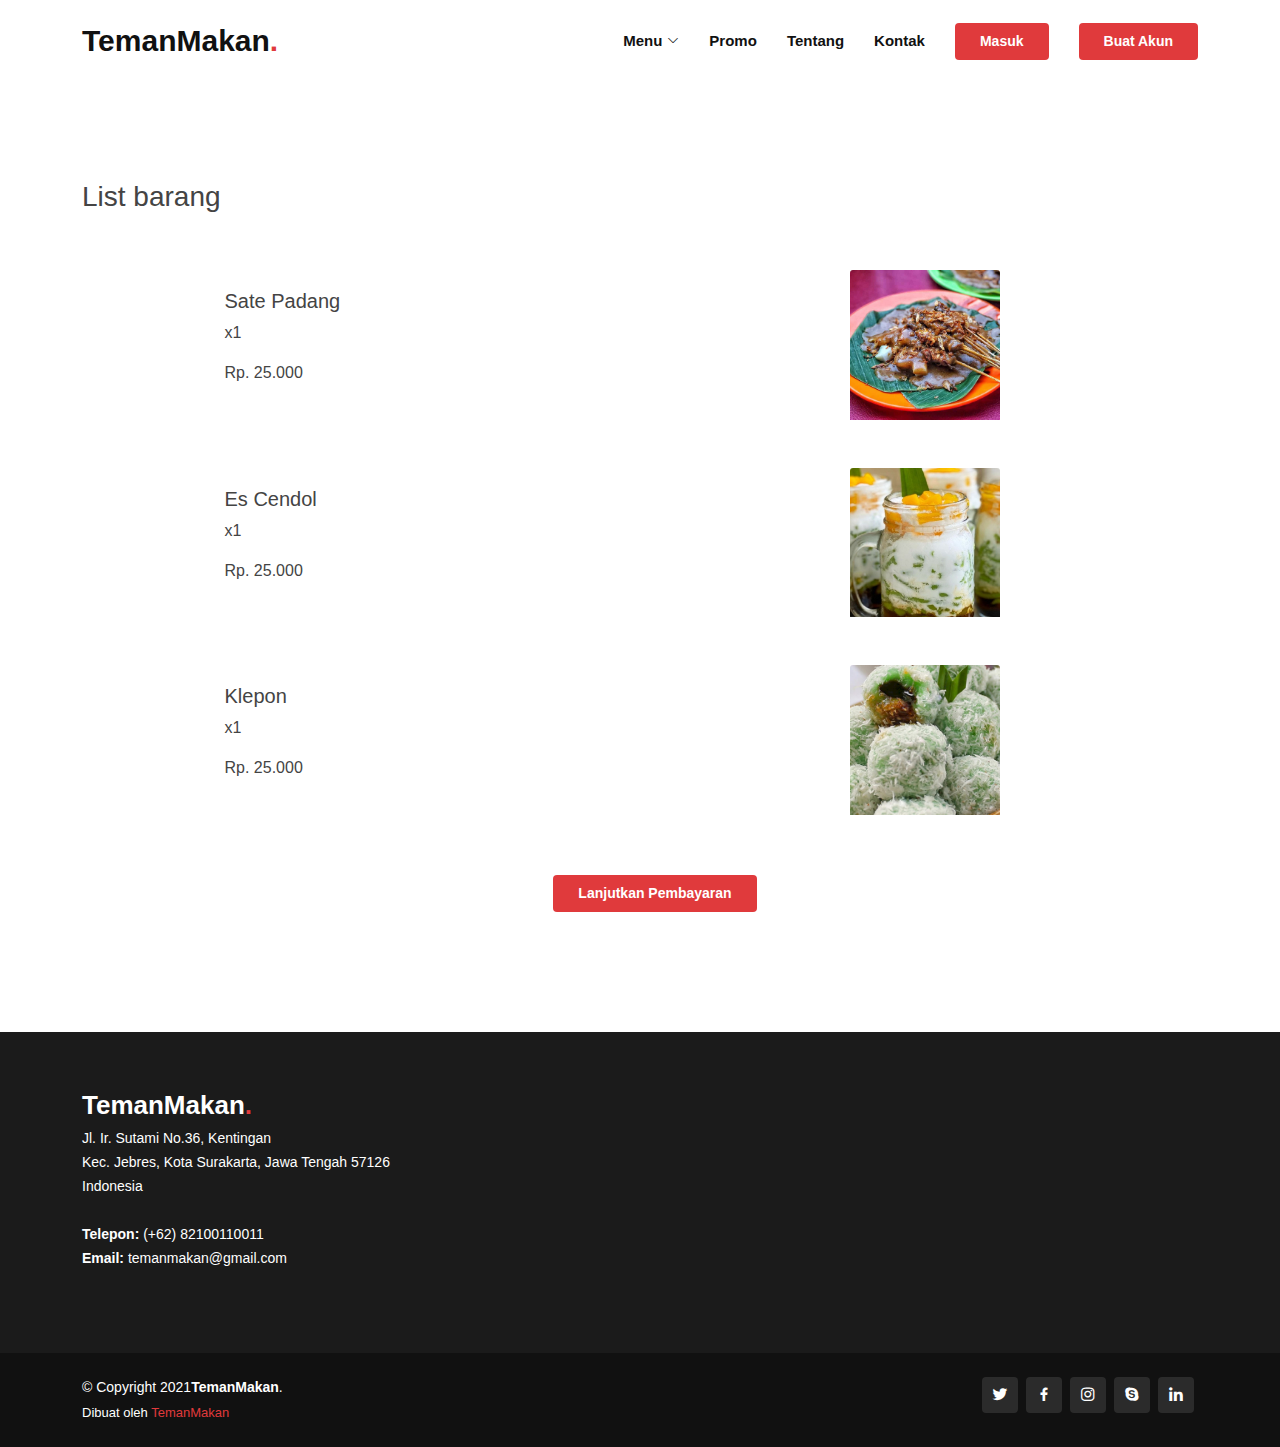
<file: checkout.html>
<!DOCTYPE html>
<html lang="en">

<head>
  <meta charset="utf-8" />
  <meta content="width=device-width, initial-scale=1.0" name="viewport" />

  <title>Teman Makan | Checkout</title>
  <meta content="" name="description" />
  <meta content="" name="keywords" />

  <!-- Favicons -->
  <link rel="icon" href="img/logo2putih.png">
  href="https://fonts.googleapis.com/css?family=Open+Sans:300,300i,400,400i,600,600i,700,700i|Raleway:300,300i,400,400i,500,500i,600,600i,700,700i|Poppins:300,300i,400,400i,500,500i,600,600i,700,700i"
  rel="stylesheet" />

  <!-- Vendor CSS Files -->
  <link href="assets/vendor/aos/aos.css" rel="stylesheet" />
  <link href="assets/vendor/bootstrap/css/bootstrap.min.css" rel="stylesheet" />
  <link href="assets/vendor/bootstrap-icons/bootstrap-icons.css" rel="stylesheet" />
  <link href="assets/vendor/boxicons/css/boxicons.min.css" rel="stylesheet" />
  <link href="assets/vendor/glightbox/css/glightbox.min.css" rel="stylesheet" />
  <link href="assets/vendor/remixicon/remixicon.css" rel="stylesheet" />
  <link href="assets/vendor/swiper/swiper-bundle.min.css" rel="stylesheet" />

  <!-- Template Main CSS File -->
  <link href="assets/css/style.css" rel="stylesheet" />

  <!-- =======================================================
  * Template Name: Presento - v3.6.0
  * Template URL: https://bootstrapmade.com/presento-bootstrap-corporate-template/
  * Author: BootstrapMade.com
  * License: https://bootstrapmade.com/license/
  ======================================================== -->
</head>

<body>
  <!-- ======= Header ======= -->
  <header id="header" class="fixed-top d-flex align-items-center">
    <div class="container d-flex align-items-center">
      <h1 class="logo me-auto">
        <a href="index.html">TemanMakan<span>.</span></a>
      </h1>
      <!-- Uncomment below if you prefer to use an image logo -->
      <!-- <a href="index.html" class="logo me-auto"><img src="assets/img/logo.png" alt=""></a>-->

      <nav id="navbar" class="navbar order-last order-lg-0">
        <ul>
          <li class="dropdown">
            <a href="menu.html"><span>Menu</span> <i class="bi bi-chevron-down"></i></a>
            <ul>
              <li><a href="menu.html#section-makanan">Makanan</a></li>
              <li><a href="menu.html#section-minuman">Minuman</a></li>
              <li><a href="menu.html#section-kudapan">Kudapan</a></li>
            </ul>
          </li>
          <li><a class="nav-link scrollto" href="#promo">Promo</a></li>
          <li><a class="nav-link scrollto" href="#tentang">Tentang</a></li>
          <li><a class="nav-link scrollto" href="index.html#contact">Kontak</a></li>
        </ul>
        <i class="bi bi-list mobile-nav-toggle"></i>
      </nav>
      <!-- .navbar -->

      <a href="#" class="get-started-btn scrollto">Masuk</a>
      <a href="#" class="get-started-btn scrollto buat-akun">Buat Akun</a>
    </div>
  </header>
  <!-- End Header -->

  <!-- ======= Hero Section ======= -->

  <section id="section-checkout">
    <div class="container">
      <div class="row mt-5">
        <h3>List barang</h3>
      </div>

      <div class="row mt-5 justify-content-center">
        <div class="col-sm-6 my-auto">
          <h5>Sate Padang</h5>
          <p>x1</p>
          <p>Rp. 25.000</p>
        </div>
        <div class="col-sm-3 text-center">
          <img src="img/sate-padang.jfif" class="card-img-top" alt="..." />
        </div>
      </div>

      <div class="row mt-5 justify-content-center">
        <div class="col-sm-6 my-auto">
          <h5>Es Cendol</h5>
          <p>x1</p>
          <p>Rp. 25.000</p>
        </div>
        <div class="col-sm-3 text-center">
          <img src="img/cendol.jpg" class="card-img-top" alt="..." />
        </div>
      </div>

      <div class="row mt-5 justify-content-center">
        <div class="col-sm-6 my-auto">
          <h5>Klepon</h5>
          <p>x1</p>
          <p>Rp. 25.000</p>
        </div>
        <div class="col-sm-3 text-center">
          <img src="img/klepon.jpg" class="card-img-top" alt="..." />
        </div>
      </div>

      <section class="cartButton text-center">
        <a href="checkout.html" class="get-started-btn scrollto" id="checkout">Lanjutkan Pembayaran</a>
      </section>
    </div>
  </section>

  <!-- ======= Footer ======= -->
  <footer id="footer">
    <div class="footer-top">
      <div class="container">
        <div class="row  d-flex justify-content-between">
          <div class="col-lg-6 col-md-6 footer-contact">
            <h3>TemanMakan<span>.</span></h3>
            <p>
              Jl. Ir. Sutami No.36, Kentingan <br />
              Kec. Jebres, Kota Surakarta, Jawa Tengah 57126<br />
              Indonesia <br /><br />
              <strong>Telepon:</strong> (+62) 82100110011<br />
              <strong>Email:</strong> temanmakan@gmail.com<br />
            </p>
          </div>
          <div class="col-lg-6 col-md-6">
            <iframe
              src="https://www.google.com/maps/embed?pb=!1m14!1m8!1m3!1d1977.5706164200885!2d110.8552928!3d-7.5595759!3m2!1i1024!2i768!4f13.1!3m3!1m2!1s0x2e7a14234667a3fd%3A0xbda63b32997616ad!2sSebelas%20Maret%20University!5e0!3m2!1sen!2sid!4v1636341887377!5m2!1sen!2sid"
              width="600" height="225" style="border:0;" allowfullscreen="" loading="lazy"></iframe>
          </div>
        </div>
      </div>
    </div>

    <div class="container d-md-flex py-4">
      <div class="me-md-auto text-center text-md-start">
        <div class="copyright">
          &copy; Copyright 2021<strong><span>TemanMakan</span></strong>.
        </div>
        <div class="credits">
          Dibuat oleh <a href="#">TemanMakan</a>
        </div>
      </div>
      <div class="social-links text-center text-md-end pt-3 pt-md-0">
        <a href="#" class="twitter"><i class="bx bxl-twitter"></i></a>
        <a href="#" class="facebook"><i class="bx bxl-facebook"></i></a>
        <a href="#" class="instagram"><i class="bx bxl-instagram"></i></a>
        <a href="#" class="google-plus"><i class="bx bxl-skype"></i></a>
        <a href="#" class="linkedin"><i class="bx bxl-linkedin"></i></a>
      </div>
    </div>
  </footer>
  <!-- End Footer -->

  <a href="#" class="back-to-top d-flex align-items-center justify-content-center"><i
      class="bi bi-arrow-up-short"></i></a>

  <!-- Vendor JS Files -->
  <script src="assets/vendor/aos/aos.js"></script>
  <script src="assets/vendor/bootstrap/js/bootstrap.bundle.min.js"></script>
  <script src="assets/vendor/glightbox/js/glightbox.min.js"></script>
  <script src="assets/vendor/isotope-layout/isotope.pkgd.min.js"></script>
  <script src="assets/vendor/php-email-form/validate.js"></script>
  <script src="assets/vendor/purecounter/purecounter.js"></script>
  <script src="assets/vendor/swiper/swiper-bundle.min.js"></script>

  <!-- Template Main JS File -->
  <script src="assets/js/main.js"></script>
</body>

</html>
</file>
<file: assets/css/style.css>
/**
* Template Name: Presento - v3.6.0
* Template URL: https://bootstrapmade.com/presento-bootstrap-corporate-template/
* Author: BootstrapMade.com
* License: https://bootstrapmade.com/license/
*/

/*--------------------------------------------------------------
# General
--------------------------------------------------------------*/
body {
  font-family: "Open Sans", sans-serif;
  color: #444444;
}
/* Buat akun */

a {
  color: #e03a3c;
  text-decoration: none;
}

a:hover {
  color: #e76668;
  text-decoration: none;
}

h1,
h2,
h3,
h4,
h5,
h6 {
  font-family: "Raleway", sans-serif;
}

/*--------------------------------------------------------------
# Back to top button
--------------------------------------------------------------*/
.back-to-top {
  position: fixed;
  visibility: hidden;
  opacity: 0;
  right: 15px;
  bottom: 15px;
  z-index: 996;
  background: #e03a3c;
  width: 40px;
  height: 40px;
  border-radius: 4px;
  transition: all 0.4s;
}
.back-to-top i {
  font-size: 28px;
  color: #fff;
  line-height: 0;
}
.back-to-top:hover {
  background: #e65d5f;
  color: #fff;
}
.back-to-top.active {
  visibility: visible;
  opacity: 1;
}

/*--------------------------------------------------------------
# Disable aos animation delay on mobile devices
--------------------------------------------------------------*/
@media screen and (max-width: 768px) {
  [data-aos-delay] {
    transition-delay: 0 !important;
  }
}
/*--------------------------------------------------------------
# Header
--------------------------------------------------------------*/
#header {
  background: #fff;
  transition: all 0.5s;
  z-index: 997;
  padding: 20px 0;
}
#header.header-scrolled {
  padding: 12px 0;
  box-shadow: 0px 2px 15px rgba(0, 0, 0, 0.1);
}
#header .logo {
  font-size: 30px;
  margin: 0;
  padding: 0;
  font-weight: 600;
  font-family: "Poppins", sans-serif;
}
#header .logo a {
  color: #111111;
}
#header .logo a span {
  color: #e03a3c;
}
#header .logo img {
  max-height: 40px;
}

/*--------------------------------------------------------------
# Get Startet Button
--------------------------------------------------------------*/
.get-started-btn {
  margin-left: 30px;
  background: #e03a3c;
  color: #fff;
  border-radius: 4px;
  padding: 8px 25px;
  white-space: nowrap;
  transition: 0.3s;
  font-size: 14px;
  font-weight: 600;
  display: inline-block;
}
.get-started-btn:hover {
  background: #111111;
  color: #fff;
}
@media (max-width: 992px) {
  .get-started-btn {
    margin: 0 15px 0 0;
    padding: 6px 18px;
  }
}

/*--------------------------------------------------------------
# Navigation Menu
--------------------------------------------------------------*/
/**
* Desktop Navigation 
*/
.navbar {
  padding: 0;
}
.navbar ul {
  margin: 0;
  padding: 0;
  display: flex;
  list-style: none;
  align-items: center;
}
.navbar li {
  position: relative;
}
.navbar a,
.navbar a:focus {
  display: flex;
  align-items: center;
  justify-content: space-between;
  padding: 10px 0 10px 30px;
  font-family: "Raleway", sans-serif;
  font-size: 15px;
  font-weight: 600;
  color: #111111;
  white-space: nowrap;
  transition: 0.3s;
}
.navbar a i,
.navbar a:focus i {
  font-size: 12px;
  line-height: 0;
  margin-left: 5px;
}
.navbar a:hover,
.navbar .active,
.navbar .active:focus,
.navbar li:hover > a {
  color: #e03a3c;
}
.navbar .dropdown ul {
  display: block;
  position: absolute;
  left: 30px;
  top: calc(100% + 30px);
  margin: 0;
  padding: 10px 0;
  z-index: 99;
  opacity: 0;
  visibility: hidden;
  background: #fff;
  box-shadow: 0px 0px 30px rgba(127, 137, 161, 0.25);
  transition: 0.3s;
}
.navbar .dropdown ul li {
  min-width: 200px;
}
.navbar .dropdown ul a {
  padding: 10px 20px;
  font-size: 14px;
}
.navbar .dropdown ul a i {
  font-size: 12px;
}
.navbar .dropdown ul a:hover,
.navbar .dropdown ul .active:hover,
.navbar .dropdown ul li:hover > a {
  color: #e03a3c;
}
.navbar .dropdown:hover > ul {
  opacity: 1;
  top: 100%;
  visibility: visible;
}
.navbar .dropdown .dropdown ul {
  top: 0;
  left: calc(100% - 30px);
  visibility: hidden;
}
.navbar .dropdown .dropdown:hover > ul {
  opacity: 1;
  top: 0;
  left: 100%;
  visibility: visible;
}
@media (max-width: 1366px) {
  .navbar .dropdown .dropdown ul {
    left: -90%;
  }
  .navbar .dropdown .dropdown:hover > ul {
    left: -100%;
  }
}

/**
* Mobile Navigation 
*/
.mobile-nav-toggle {
  color: #111111;
  font-size: 28px;
  cursor: pointer;
  display: none;
  line-height: 0;
  transition: 0.5s;
}
.mobile-nav-toggle.bi-x {
  color: #fff;
}

@media (max-width: 991px) {
  .mobile-nav-toggle {
    display: block;
  }

  .navbar ul {
    display: none;
  }
}
.navbar-mobile {
  position: fixed;
  overflow: hidden;
  top: 0;
  right: 0;
  left: 0;
  bottom: 0;
  background: rgba(0, 0, 0, 0.9);
  transition: 0.3s;
  z-index: 999;
}
.navbar-mobile .mobile-nav-toggle {
  position: absolute;
  top: 15px;
  right: 15px;
}
.navbar-mobile ul {
  display: block;
  position: absolute;
  top: 55px;
  right: 15px;
  bottom: 15px;
  left: 15px;
  padding: 10px 0;
  background-color: #fff;
  overflow-y: auto;
  transition: 0.3s;
}
.navbar-mobile a,
.navbar-mobile a:focus {
  padding: 10px 20px;
  font-size: 15px;
  color: #111111;
}
.navbar-mobile a:hover,
.navbar-mobile .active,
.navbar-mobile li:hover > a {
  color: #e03a3c;
}
.navbar-mobile .getstarted,
.navbar-mobile .getstarted:focus {
  margin: 15px;
}
.navbar-mobile .dropdown ul {
  position: static;
  display: none;
  margin: 10px 20px;
  padding: 10px 0;
  z-index: 99;
  opacity: 1;
  visibility: visible;
  background: #fff;
  box-shadow: 0px 0px 30px rgba(127, 137, 161, 0.25);
}
.navbar-mobile .dropdown ul li {
  min-width: 200px;
}
.navbar-mobile .dropdown ul a {
  padding: 10px 20px;
}
.navbar-mobile .dropdown ul a i {
  font-size: 12px;
}
.navbar-mobile .dropdown ul a:hover,
.navbar-mobile .dropdown ul .active:hover,
.navbar-mobile .dropdown ul li:hover > a {
  color: #e03a3c;
}
.navbar-mobile .dropdown > .dropdown-active {
  display: block;
}

/*--------------------------------------------------------------
# Hero Section
--------------------------------------------------------------*/
#hero {
  width: 100%;
  height: 100vh;
  background: url("../../img/getukhome.jpg") top center no-repeat;
  background-size: cover;
  position: relative;
  padding-top: 82px;
}
#hero:before {
  content: "";
  background: rgba(0, 0, 0, 0.6);
  position: absolute;
  bottom: 0;
  top: 0;
  left: 0;
  right: 0;
}
#hero h1 {
  margin: 0;
  font-size: 48px;
  font-weight: 700;
  color: #fff;
}
#hero h2 {
  color: #fff;
  margin: 10px 0 0 0;
  font-size: 24px;
}
#hero .btn-get-started {
  font-family: "Raleway", sans-serif;
  font-weight: 500;
  font-size: 16px;
  letter-spacing: 1px;
  display: inline-block;
  padding: 10px 30px;
  border-radius: 4px;
  transition: 0.5s;
  margin-top: 30px;
  color: #fff;
  background: #e03a3c;
  border: 2px solid #e03a3c;
}
#hero .btn-get-started:hover {
  background: transparent;
  border-color: #fff;
}

/* Hero Text */
#hero h3 {
  color: white;
}

/* card price */
.card {
  border-radius: 4px;
  background: #fff;
  box-shadow: 0 6px 10px rgba(0, 0, 0, 0.08), 0 0 6px rgba(0, 0, 0, 0.05);
  transition: 0.3s transform cubic-bezier(0.155, 1.105, 0.295, 1.12),
    0.3s box-shadow,
    0.3s -webkit-transform cubic-bezier(0.155, 1.105, 0.295, 1.12);
  cursor: pointer;
}

.card:hover {
  transform: scale(1.05);
  box-shadow: 0 10px 20px rgba(0, 0, 0, 0.12), 0 4px 8px rgba(0, 0, 0, 0.06);
}

.noHover:hover {
  transform: scale(1);
  box-shadow: 0 10px 20px rgba(0, 0, 0, 0), 0 0px 0px rgba(0, 0, 0, 0);
}

.card .price {
  color: #18d26e;
  text-align: right;
}

#promo .card .card-title {
  text-align: left;
}

/* checktout  */
#section-checkout img {
  width: 150px;
}

@media (max-width: 768px) {
  #hero {
    text-align: center;
    padding-top: 58px;
  }
  #hero h1 {
    font-size: 28px;
  }
  #hero h2 {
    font-size: 18px;
    line-height: 24px;
  }
}
@media (max-height: 500px) {
  #hero {
    height: 120vh;
  }
}

/*--------------------------------------------------------------
# Sections General
--------------------------------------------------------------*/
section {
  padding: 60px 0;
  overflow: hidden;
  position: relative;
}

.section-title {
  text-align: center;
  padding-bottom: 30px;
  position: relative;
}
.section-title h2 {
  font-size: 32px;
  font-weight: bold;
  text-transform: uppercase;
  margin-bottom: 20px;
  padding-bottom: 20px;
  position: relative;
}
.section-title h2::after {
  content: "";
  position: absolute;
  display: block;
  width: 50px;
  height: 3px;
  background: #e03a3c;
  bottom: 0;
  left: calc(50% - 25px);
}
.section-title p {
  margin-bottom: 0;
}

.section-bg {
  padding: 120px 0;
  color: #fff;
}
.section-bg:before {
  content: "";
  background: #1b1b1b;
  position: absolute;
  bottom: 60px;
  top: 60px;
  left: 0;
  right: 0;
  transform: skewY(-3deg);
}

/*--------------------------------------------------------------
# Breadcrumbs
--------------------------------------------------------------*/
.breadcrumbs {
  padding: 15px 0;
  background: #2b2b2b;
  min-height: 40px;
  margin-top: 82px;
  color: #fff;
}
.breadcrumbs h2 {
  font-size: 28px;
  font-weight: 500;
}
.breadcrumbs ol {
  display: flex;
  flex-wrap: wrap;
  list-style: none;
  padding: 0 0 10px 0;
  margin: 0;
  font-size: 14px;
}
.breadcrumbs ol a {
  color: #aaaaaa;
}
.breadcrumbs ol a:hover {
  color: #fff;
  transition: 0.3s;
}
.breadcrumbs ol li + li {
  padding-left: 10px;
}
.breadcrumbs ol li + li::before {
  display: inline-block;
  padding-right: 10px;
  color: #e03a3c;
  content: "/";
}

/*--------------------------------------------------------------
# Clients
--------------------------------------------------------------*/
.clients .swiper-pagination {
  margin-top: 20px;
  position: relative;
}
.clients .swiper-pagination .swiper-pagination-bullet {
  width: 12px;
  height: 12px;
  background-color: #fff;
  opacity: 1;
  border: 1px solid #e03a3c;
}
.clients .swiper-pagination .swiper-pagination-bullet-active {
  background-color: #e03a3c;
}
.clients .swiper-slide img {
  opacity: 0.5;
  transition: 0.3s;
  filter: grayscale(100);
}
.clients .swiper-slide img:hover {
  opacity: 1;
  filter: none;
}

/*--------------------------------------------------------------
# About
--------------------------------------------------------------*/
.about .container {
  position: relative;
  z-index: 10;
}
.about .content {
  padding: 30px 30px 30px 0;
}
.about .content h3 {
  font-weight: 700;
  font-size: 34px;
  margin-bottom: 30px;
}
.about .content p {
  margin-bottom: 30px;
}
.about .content .about-btn {
  padding: 8px 30px 9px 30px;
  color: #fff;
  border-radius: 50px;
  transition: 0.3s;
  text-transform: uppercase;
  font-weight: 600;
  font-size: 13px;
  display: inline-flex;
  align-items: center;
  border: 2px solid #e03a3c;
}
.about .content .about-btn i {
  font-size: 16px;
  padding-left: 5px;
}
.about .content .about-btn:hover {
  background: #e35052;
  background: #e03a3c;
}
.about .icon-boxes .icon-box {
  margin-top: 30px;
}
.about .icon-boxes .icon-box i {
  font-size: 40px;
  color: #e03a3c;
  margin-bottom: 10px;
}
.about .icon-boxes .icon-box h4 {
  font-size: 20px;
  font-weight: 700;
  margin: 0 0 10px 0;
}
.about .icon-boxes .icon-box p {
  font-size: 15px;
  color: #848484;
}
@media (max-width: 1200px) {
  .about .content {
    padding-right: 0;
  }
}
@media (max-width: 768px) {
  .about {
    text-align: center;
  }
}

/*--------------------------------------------------------------
# Counts
--------------------------------------------------------------*/
.counts {
  padding-top: 80px;
}
.counts .count-box {
  padding: 30px 30px 25px 30px;
  width: 100%;
  position: relative;
  text-align: center;
  box-shadow: 0px 2px 35px rgba(0, 0, 0, 0.06);
  border-radius: 4px;
}
.counts .count-box i {
  position: absolute;
  width: 54px;
  height: 54px;
  top: -27px;
  left: 50%;
  transform: translateX(-50%);
  font-size: 24px;
  background: #fff;
  color: #e03a3c;
  border-radius: 50px;
  border: 2px solid #fff;
  box-shadow: 0px 2px 25px rgba(0, 0, 0, 0.1);
  display: inline-flex;
  align-items: center;
  justify-content: center;
}
.counts .count-box span {
  font-size: 36px;
  display: block;
  font-weight: 700;
  color: #111111;
}
.counts .count-box p {
  padding: 0;
  margin: 0;
  font-family: "Raleway", sans-serif;
  font-size: 14px;
}

/*--------------------------------------------------------------
# Tabs
--------------------------------------------------------------*/
.tabs .nav-tabs {
  border: 0;
}
.tabs .nav-link {
  border: 1px solid #b9b9b9;
  padding: 15px;
  transition: 0.3s;
  color: #111111;
  border-radius: 0;
  display: flex;
  align-items: center;
  justify-content: center;
  cursor: pointer;
}
.tabs .nav-link i {
  padding-right: 15px;
  font-size: 48px;
}
.tabs .nav-link h4 {
  font-size: 18px;
  font-weight: 600;
  margin: 0;
}
.tabs .nav-link:hover {
  color: #e03a3c;
}
.tabs .nav-link.active {
  background: #e03a3c;
  color: #fff;
  border-color: #e03a3c;
}
@media (max-width: 768px) {
  .tabs .nav-link i {
    padding: 0;
    line-height: 1;
    font-size: 36px;
  }
}
@media (max-width: 575px) {
  .tabs .nav-link {
    padding: 15px;
  }
  .tabs .nav-link i {
    font-size: 24px;
  }
}
.tabs .tab-content {
  margin-top: 30px;
}
.tabs .tab-pane h3 {
  font-weight: 600;
  font-size: 26px;
}
.tabs .tab-pane ul {
  list-style: none;
  padding: 0;
}
.tabs .tab-pane ul li {
  padding-bottom: 10px;
}
.tabs .tab-pane ul i {
  font-size: 20px;
  padding-right: 4px;
  color: #e03a3c;
}
.tabs .tab-pane p:last-child {
  margin-bottom: 0;
}

/*--------------------------------------------------------------
# Services
--------------------------------------------------------------*/
.services .icon-box {
  margin-bottom: 20px;
  padding: 30px;
  border-radius: 6px;
  background: #252525;
  transition: 0.3s;
}
.services .icon-box:hover {
  background: #2b2b2b;
}
.services .icon-box i {
  float: left;
  color: #e03a3c;
  font-size: 40px;
  line-height: 0;
}
.services .icon-box h4 {
  margin-left: 70px;
  font-weight: 700;
  margin-bottom: 15px;
  font-size: 18px;
}
.services .icon-box h4 a {
  color: #fff;
  transition: 0.3s;
}
.services .icon-box h4 a:hover {
  text-decoration: underline;
}
.services .icon-box .icon-box:hover h4 a {
  color: #e03a3c;
}
.services .icon-box p {
  margin-left: 70px;
  line-height: 24px;
  font-size: 14px;
}

/*--------------------------------------------------------------
# Portfolio
--------------------------------------------------------------*/
.portfolio .portfolio-item {
  margin-bottom: 30px;
}
.portfolio #portfolio-flters {
  padding: 0;
  margin: 0 auto 20px auto;
  list-style: none;
  text-align: center;
}
.portfolio #portfolio-flters li {
  cursor: pointer;
  display: inline-block;
  padding: 8px 15px 10px 15px;
  font-size: 14px;
  font-weight: 600;
  line-height: 1;
  text-transform: uppercase;
  color: #444444;
  margin-bottom: 5px;
  transition: all 0.3s ease-in-out;
  border-radius: 3px;
}
.portfolio #portfolio-flters li:hover,
.portfolio #portfolio-flters li.filter-active {
  color: #fff;
  background: #e03a3c;
}
.portfolio #portfolio-flters li:last-child {
  margin-right: 0;
}
.portfolio .portfolio-wrap {
  transition: 0.3s;
  position: relative;
  overflow: hidden;
  z-index: 1;
  background: rgba(17, 17, 17, 0.6);
}
.portfolio .portfolio-wrap::before {
  content: "";
  background: rgba(17, 17, 17, 0.6);
  position: absolute;
  left: 0;
  right: 0;
  top: 0;
  bottom: 0;
  transition: all ease-in-out 0.3s;
  z-index: 2;
  opacity: 0;
}
.portfolio .portfolio-wrap img {
  transition: all ease-in-out 0.3s;
}
.portfolio .portfolio-wrap .portfolio-info {
  opacity: 0;
  position: absolute;
  top: 0;
  left: 0;
  right: 0;
  bottom: 0;
  z-index: 3;
  transition: all ease-in-out 0.3s;
  display: flex;
  flex-direction: column;
  justify-content: flex-end;
  align-items: flex-start;
  padding: 20px;
}
.portfolio .portfolio-wrap .portfolio-info h4 {
  font-size: 20px;
  color: #fff;
  font-weight: 600;
}
.portfolio .portfolio-wrap .portfolio-info p {
  color: rgba(255, 255, 255, 0.7);
  font-size: 14px;
  text-transform: uppercase;
  padding: 0;
  margin: 0;
  font-style: italic;
}
.portfolio .portfolio-wrap .portfolio-links {
  text-align: center;
  z-index: 4;
}
.portfolio .portfolio-wrap .portfolio-links a {
  color: rgba(255, 255, 255, 0.4);
  margin: 0 5px 0 0;
  font-size: 28px;
  display: inline-block;
  transition: 0.3s;
}
.portfolio .portfolio-wrap .portfolio-links a:hover {
  color: #fff;
}
.portfolio .portfolio-wrap:hover::before {
  opacity: 1;
}
.portfolio .portfolio-wrap:hover img {
  transform: scale(1.2);
}
.portfolio .portfolio-wrap:hover .portfolio-info {
  opacity: 1;
}

/*--------------------------------------------------------------
# Portfolio Details
--------------------------------------------------------------*/
.portfolio-details {
  padding-top: 40px;
}
.portfolio-details .portfolio-details-slider img {
  width: 100%;
}
.portfolio-details .portfolio-details-slider .swiper-pagination {
  margin-top: 20px;
  position: relative;
}
.portfolio-details
  .portfolio-details-slider
  .swiper-pagination
  .swiper-pagination-bullet {
  width: 12px;
  height: 12px;
  background-color: #fff;
  opacity: 1;
  border: 1px solid #e03a3c;
}
.portfolio-details
  .portfolio-details-slider
  .swiper-pagination
  .swiper-pagination-bullet-active {
  background-color: #e03a3c;
}
.portfolio-details .portfolio-info {
  padding: 30px;
  box-shadow: 0px 0 30px rgba(17, 17, 17, 0.08);
}
.portfolio-details .portfolio-info h3 {
  font-size: 22px;
  font-weight: 700;
  margin-bottom: 20px;
  padding-bottom: 20px;
  border-bottom: 1px solid #eee;
}
.portfolio-details .portfolio-info ul {
  list-style: none;
  padding: 0;
  font-size: 15px;
}
.portfolio-details .portfolio-info ul li + li {
  margin-top: 10px;
}
.portfolio-details .portfolio-description {
  padding-top: 30px;
}
.portfolio-details .portfolio-description h2 {
  font-size: 26px;
  font-weight: 700;
  margin-bottom: 20px;
}
.portfolio-details .portfolio-description p {
  padding: 0;
}

/*--------------------------------------------------------------
# Testimonials
--------------------------------------------------------------*/
.testimonials .testimonials-carousel,
.testimonials .testimonials-slider {
  overflow: hidden;
}
.testimonials .testimonial-item {
  box-sizing: content-box;
  padding: 30px;
  margin: 30px 15px;
  min-height: 200px;
  box-shadow: 0px 2px 12px rgba(0, 0, 0, 0.08);
  position: relative;
  background: #fff;
  border-radius: 15px;
}
.testimonials .testimonial-item .testimonial-img {
  width: 90px;
  border-radius: 10px;
  border: 6px solid #fff;
  float: left;
  margin: 0 10px 0 0;
}
.testimonials .testimonial-item h3 {
  font-size: 18px;
  font-weight: bold;
  margin: 25px 0 5px 0;
  color: #111;
}
.testimonials .testimonial-item h4 {
  font-size: 14px;
  color: #999;
  margin: 0;
}
.testimonials .testimonial-item .quote-icon-left,
.testimonials .testimonial-item .quote-icon-right {
  color: #fceaea;
  font-size: 26px;
}
.testimonials .testimonial-item .quote-icon-left {
  display: inline-block;
  left: -5px;
  position: relative;
}
.testimonials .testimonial-item .quote-icon-right {
  display: inline-block;
  right: -5px;
  position: relative;
  top: 10px;
}
.testimonials .testimonial-item p {
  font-style: italic;
  margin: 30px auto 15px auto;
}
.testimonials .swiper-pagination {
  margin-top: 20px;
  position: relative;
}
.testimonials .swiper-pagination .swiper-pagination-bullet {
  width: 12px;
  height: 12px;
  background-color: #fff;
  opacity: 1;
  border: 1px solid #e03a3c;
}
.testimonials .swiper-pagination .swiper-pagination-bullet-active {
  background-color: #e03a3c;
}

/*--------------------------------------------------------------
# Pricing
--------------------------------------------------------------*/
.pricing .box {
  padding: 20px;
  background: #2b2b2b;
  text-align: center;
  border-radius: 8px;
  position: relative;
  overflow: hidden;
}
.pricing .box h3 {
  font-weight: 400;
  padding: 15px;
  font-size: 18px;
  text-transform: uppercase;
  font-weight: 600;
}
.pricing .box h4 {
  font-size: 42px;
  font-weight: 500;
  font-family: "Open Sans", sans-serif;
  margin-bottom: 20px;
}
.pricing .box h4 sup {
  font-size: 20px;
  top: -15px;
  left: -3px;
}
.pricing .box h4 span {
  font-size: 16px;
  font-weight: 300;
}
.pricing .box ul {
  padding: 0;
  list-style: none;
  text-align: center;
  line-height: 20px;
  font-size: 14px;
}
.pricing .box ul li {
  padding-bottom: 16px;
}
.pricing .box ul i {
  color: #e03a3c;
  font-size: 18px;
  padding-right: 4px;
}
.pricing .box ul .na {
  color: rgba(255, 255, 255, 0.5);
  text-decoration: line-through;
}
.pricing .box .btn-wrap {
  padding: 15px;
  text-align: center;
}
.pricing .box .btn-buy {
  display: inline-block;
  padding: 10px 40px 12px 40px;
  border-radius: 4px;
  color: #fff;
  transition: none;
  font-size: 14px;
  font-weight: 400;
  font-family: "Raleway", sans-serif;
  font-weight: 600;
  transition: 0.3s;
  border: 2px solid rgba(255, 255, 255, 0.3);
}
.pricing .box .btn-buy:hover {
  border-color: #fff;
}
.pricing .featured {
  background: #e03a3c;
}

/*--------------------------------------------------------------
# Frequently Asked Questions
--------------------------------------------------------------*/
.faq .faq-list {
  padding: 0;
  list-style: none;
}
.faq .faq-list li {
  border-bottom: 1px solid #eee;
  margin-bottom: 20px;
  padding-bottom: 20px;
}
.faq .faq-list a {
  display: block;
  position: relative;
  font-family: #e03a3c;
  font-size: 18px;
  line-height: 24px;
  font-weight: 400;
  padding-right: 25px;
  cursor: pointer;
}
.faq .faq-list i {
  font-size: 24px;
  position: absolute;
  right: 0;
  top: 0;
}
.faq .faq-list p {
  margin-bottom: 0;
  padding: 10px 0 0 0;
}
.faq .faq-list .icon-show {
  display: none;
}
.faq .faq-list a.collapsed {
  color: #343a40;
}
.faq .faq-list a.collapsed:hover {
  color: #e03a3c;
}
.faq .faq-list a.collapsed .icon-show {
  display: inline-block;
}
.faq .faq-list a.collapsed .icon-close {
  display: none;
}

/*--------------------------------------------------------------
# Team
--------------------------------------------------------------*/
.team .member {
  margin-bottom: 20px;
  overflow: hidden;
  border-radius: 5px;
  background: #fff;
}
.team .member .member-img {
  position: relative;
  overflow: hidden;
}
.team .member .social {
  position: absolute;
  left: 0;
  bottom: 30px;
  right: 0;
  opacity: 0;
  transition: ease-in-out 0.3s;
  display: flex;
  align-items: center;
  justify-content: center;
}
.team .member .social a {
  transition: color 0.3s;
  color: #111111;
  margin: 0 3px;
  border-radius: 50px;
  width: 36px;
  height: 36px;
  background: #e03a3c;
  display: inline-flex;
  align-items: center;
  justify-content: center;
  transition: ease-in-out 0.3s;
  color: #fff;
}
.team .member .social a:hover {
  background: #111111;
}
.team .member .social i {
  font-size: 18px;
  line-height: 0;
}
.team .member .member-info {
  padding: 25px 15px;
}
.team .member .member-info h4 {
  font-weight: 700;
  margin-bottom: 5px;
  font-size: 18px;
  color: #111111;
}
.team .member .member-info span {
  display: block;
  font-size: 13px;
  font-weight: 400;
  color: #aaaaaa;
}
.team .member .member-info p {
  font-style: italic;
  font-size: 14px;
  line-height: 26px;
  color: #777777;
}
.team .member:hover .social {
  opacity: 1;
  bottom: 15px;
}

/*--------------------------------------------------------------
# Contact
--------------------------------------------------------------*/
.contact .info-box {
  color: #444444;
  text-align: center;
  box-shadow: 0 0 30px rgba(214, 215, 216, 0.6);
  padding: 30px 0 32px 0;
  border-radius: 4px;
}
.contact .info-box i {
  font-size: 32px;
  color: #e03a3c;
  border-radius: 50%;
  padding: 8px;
  border: 2px dotted #f8d4d5;
}
.contact .info-box h3 {
  font-size: 20px;
  color: #777777;
  font-weight: 700;
  margin: 10px 0;
}
.contact .info-box p {
  padding: 0;
  line-height: 24px;
  font-size: 14px;
  margin-bottom: 0;
}
.contact .php-email-form {
  box-shadow: 0 0 30px rgba(214, 215, 216, 0.6);
  padding: 30px;
  border-radius: 4px;
}
.contact .php-email-form .error-message {
  display: none;
  color: #fff;
  background: #ed3c0d;
  text-align: left;
  padding: 15px;
  font-weight: 600;
}
.contact .php-email-form .error-message br + br {
  margin-top: 25px;
}
.contact .php-email-form .sent-message {
  display: none;
  color: #fff;
  background: #18d26e;
  text-align: center;
  padding: 15px;
  font-weight: 600;
}
.contact .php-email-form .loading {
  display: none;
  background: #fff;
  text-align: center;
  padding: 15px;
}
.contact .php-email-form .loading:before {
  content: "";
  display: inline-block;
  border-radius: 50%;
  width: 24px;
  height: 24px;
  margin: 0 10px -6px 0;
  border: 3px solid #18d26e;
  border-top-color: #eee;
  -webkit-animation: animate-loading 1s linear infinite;
  animation: animate-loading 1s linear infinite;
}
.contact .php-email-form .form-group {
  margin-bottom: 25px;
}
.contact .php-email-form input,
.contact .php-email-form textarea {
  box-shadow: none;
  font-size: 14px;
  border-radius: 4px;
}
.contact .php-email-form input:focus,
.contact .php-email-form textarea:focus {
  border-color: #111111;
}
.contact .php-email-form input {
  padding: 10px 15px;
}
.contact .php-email-form textarea {
  padding: 12px 15px;
}
.contact .php-email-form button[type="submit"] {
  background: #e03a3c;
  border: 0;
  padding: 10px 32px;
  color: #fff;
  transition: 0.4s;
  border-radius: 4px;
}
.contact .php-email-form button[type="submit"]:hover {
  background: #e35052;
}
@-webkit-keyframes animate-loading {
  0% {
    transform: rotate(0deg);
  }
  100% {
    transform: rotate(360deg);
  }
}
@keyframes animate-loading {
  0% {
    transform: rotate(0deg);
  }
  100% {
    transform: rotate(360deg);
  }
}

/*--------------------------------------------------------------
# Blog
--------------------------------------------------------------*/
.blog {
  padding: 40px 0 20px 0;
}
.blog .entry {
  padding: 30px;
  margin-bottom: 60px;
  box-shadow: 0 4px 16px rgba(0, 0, 0, 0.1);
}
.blog .entry .entry-img {
  max-height: 440px;
  margin: -30px -30px 20px -30px;
  overflow: hidden;
}
.blog .entry .entry-title {
  font-size: 28px;
  font-weight: bold;
  padding: 0;
  margin: 0 0 20px 0;
}
.blog .entry .entry-title a {
  color: #111111;
  transition: 0.3s;
}
.blog .entry .entry-title a:hover {
  color: #e03a3c;
}
.blog .entry .entry-meta {
  margin-bottom: 15px;
  color: #777777;
}
.blog .entry .entry-meta ul {
  display: flex;
  flex-wrap: wrap;
  list-style: none;
  align-items: center;
  padding: 0;
  margin: 0;
}
.blog .entry .entry-meta ul li + li {
  padding-left: 20px;
}
.blog .entry .entry-meta i {
  font-size: 16px;
  margin-right: 8px;
  line-height: 0;
}
.blog .entry .entry-meta a {
  color: #777777;
  font-size: 14px;
  display: inline-block;
  line-height: 1;
}
.blog .entry .entry-content p {
  line-height: 24px;
}
.blog .entry .entry-content .read-more {
  -moz-text-align-last: right;
  text-align-last: right;
}
.blog .entry .entry-content .read-more a {
  display: inline-block;
  background: #e03a3c;
  color: #fff;
  padding: 6px 20px;
  transition: 0.3s;
  font-size: 14px;
  border-radius: 4px;
}
.blog .entry .entry-content .read-more a:hover {
  background: #e35052;
}
.blog .entry .entry-content h3 {
  font-size: 22px;
  margin-top: 30px;
  font-weight: bold;
}
.blog .entry .entry-content blockquote {
  overflow: hidden;
  background-color: #fafafa;
  padding: 60px;
  position: relative;
  text-align: center;
  margin: 20px 0;
}
.blog .entry .entry-content blockquote p {
  color: #444444;
  line-height: 1.6;
  margin-bottom: 0;
  font-style: italic;
  font-weight: 500;
  font-size: 22px;
}
.blog .entry .entry-content blockquote::after {
  content: "";
  position: absolute;
  left: 0;
  top: 0;
  bottom: 0;
  width: 3px;
  background-color: #111111;
  margin-top: 20px;
  margin-bottom: 20px;
}
.blog .entry .entry-footer {
  padding-top: 10px;
  border-top: 1px solid #e6e6e6;
}
.blog .entry .entry-footer i {
  color: #5e5e5e;
  display: inline;
}
.blog .entry .entry-footer a {
  color: #1e1e1e;
  transition: 0.3s;
}
.blog .entry .entry-footer a:hover {
  color: #e03a3c;
}
.blog .entry .entry-footer .cats {
  list-style: none;
  display: inline;
  padding: 0 20px 0 0;
  font-size: 14px;
}
.blog .entry .entry-footer .cats li {
  display: inline-block;
}
.blog .entry .entry-footer .tags {
  list-style: none;
  display: inline;
  padding: 0;
  font-size: 14px;
}
.blog .entry .entry-footer .tags li {
  display: inline-block;
}
.blog .entry .entry-footer .tags li + li::before {
  padding-right: 6px;
  color: #6c757d;
  content: ",";
}
.blog .entry .entry-footer .share {
  font-size: 16px;
}
.blog .entry .entry-footer .share i {
  padding-left: 5px;
}
.blog .entry-single {
  margin-bottom: 30px;
}
.blog .blog-author {
  padding: 20px;
  margin-bottom: 30px;
  box-shadow: 0 4px 16px rgba(0, 0, 0, 0.1);
}
.blog .blog-author img {
  width: 120px;
  margin-right: 20px;
}
.blog .blog-author h4 {
  font-weight: 600;
  font-size: 22px;
  margin-bottom: 0px;
  padding: 0;
  color: #111111;
}
.blog .blog-author .social-links {
  margin: 0 10px 10px 0;
}
.blog .blog-author .social-links a {
  color: rgba(17, 17, 17, 0.5);
  margin-right: 5px;
}
.blog .blog-author p {
  font-style: italic;
  color: #b7b7b7;
}
.blog .blog-comments {
  margin-bottom: 30px;
}
.blog .blog-comments .comments-count {
  font-weight: bold;
}
.blog .blog-comments .comment {
  margin-top: 30px;
  position: relative;
}
.blog .blog-comments .comment .comment-img {
  margin-right: 14px;
}
.blog .blog-comments .comment .comment-img img {
  width: 60px;
}
.blog .blog-comments .comment h5 {
  font-size: 16px;
  margin-bottom: 2px;
}
.blog .blog-comments .comment h5 a {
  font-weight: bold;
  color: #444444;
  transition: 0.3s;
}
.blog .blog-comments .comment h5 a:hover {
  color: #e03a3c;
}
.blog .blog-comments .comment h5 .reply {
  padding-left: 10px;
  color: #111111;
}
.blog .blog-comments .comment h5 .reply i {
  font-size: 20px;
}
.blog .blog-comments .comment time {
  display: block;
  font-size: 14px;
  color: #2b2b2b;
  margin-bottom: 5px;
}
.blog .blog-comments .comment.comment-reply {
  padding-left: 40px;
}
.blog .blog-comments .reply-form {
  margin-top: 30px;
  padding: 30px;
  box-shadow: 0 4px 16px rgba(0, 0, 0, 0.1);
}
.blog .blog-comments .reply-form h4 {
  font-weight: bold;
  font-size: 22px;
}
.blog .blog-comments .reply-form p {
  font-size: 14px;
}
.blog .blog-comments .reply-form input {
  border-radius: 4px;
  padding: 10px 10px;
  font-size: 14px;
}
.blog .blog-comments .reply-form input:focus {
  box-shadow: none;
  border-color: #ee9293;
}
.blog .blog-comments .reply-form textarea {
  border-radius: 4px;
  padding: 10px 10px;
  font-size: 14px;
}
.blog .blog-comments .reply-form textarea:focus {
  box-shadow: none;
  border-color: #ee9293;
}
.blog .blog-comments .reply-form .form-group {
  margin-bottom: 25px;
}
.blog .blog-comments .reply-form .btn-primary {
  border-radius: 4px;
  padding: 10px 20px;
  border: 0;
  background-color: #111111;
}
.blog .blog-comments .reply-form .btn-primary:hover {
  background-color: #1e1e1e;
}
.blog .blog-pagination {
  color: #444444;
}
.blog .blog-pagination ul {
  display: flex;
  padding: 0;
  margin: 0;
  list-style: none;
}
.blog .blog-pagination li {
  margin: 0 5px;
  transition: 0.3s;
}
.blog .blog-pagination li a {
  color: #111111;
  padding: 7px 16px;
  display: flex;
  align-items: center;
  justify-content: center;
}
.blog .blog-pagination li.active,
.blog .blog-pagination li:hover {
  background: #e03a3c;
}
.blog .blog-pagination li.active a,
.blog .blog-pagination li:hover a {
  color: #fff;
}
.blog .sidebar {
  padding: 30px;
  margin: 0 0 60px 20px;
  box-shadow: 0 4px 16px rgba(0, 0, 0, 0.1);
}
.blog .sidebar .sidebar-title {
  font-size: 20px;
  font-weight: 700;
  padding: 0 0 0 0;
  margin: 0 0 15px 0;
  color: #111111;
  position: relative;
}
.blog .sidebar .sidebar-item {
  margin-bottom: 30px;
}
.blog .sidebar .search-form form {
  background: #fff;
  border: 1px solid #ddd;
  padding: 3px 10px;
  position: relative;
}
.blog .sidebar .search-form form input[type="text"] {
  border: 0;
  padding: 4px;
  border-radius: 4px;
  width: calc(100% - 40px);
}
.blog .sidebar .search-form form button {
  position: absolute;
  top: 0;
  right: 0;
  bottom: 0;
  border: 0;
  background: none;
  font-size: 16px;
  padding: 0 15px;
  margin: -1px;
  background: #e03a3c;
  color: #fff;
  transition: 0.3s;
  border-radius: 0 4px 4px 0;
  line-height: 0;
}
.blog .sidebar .search-form form button i {
  line-height: 0;
}
.blog .sidebar .search-form form button:hover {
  background: #e34c4d;
}
.blog .sidebar .categories ul {
  list-style: none;
  padding: 0;
}
.blog .sidebar .categories ul li + li {
  padding-top: 10px;
}
.blog .sidebar .categories ul a {
  color: #111111;
  transition: 0.3s;
}
.blog .sidebar .categories ul a:hover {
  color: #e03a3c;
}
.blog .sidebar .categories ul a span {
  padding-left: 5px;
  color: #aaaaaa;
  font-size: 14px;
}
.blog .sidebar .recent-posts .post-item + .post-item {
  margin-top: 15px;
}
.blog .sidebar .recent-posts img {
  width: 80px;
  float: left;
}
.blog .sidebar .recent-posts h4 {
  font-size: 15px;
  margin-left: 95px;
  font-weight: bold;
}
.blog .sidebar .recent-posts h4 a {
  color: #111111;
  transition: 0.3s;
}
.blog .sidebar .recent-posts h4 a:hover {
  color: #e03a3c;
}
.blog .sidebar .recent-posts time {
  display: block;
  margin-left: 95px;
  font-style: italic;
  font-size: 14px;
  color: #aaaaaa;
}
.blog .sidebar .tags {
  margin-bottom: -10px;
}
.blog .sidebar .tags ul {
  list-style: none;
  padding: 0;
}
.blog .sidebar .tags ul li {
  display: inline-block;
}
.blog .sidebar .tags ul a {
  color: #515151;
  font-size: 14px;
  padding: 6px 14px;
  margin: 0 6px 8px 0;
  border: 1px solid #c4c4c4;
  display: inline-block;
  transition: 0.3s;
}
.blog .sidebar .tags ul a:hover {
  color: #fff;
  border: 1px solid #e03a3c;
  background: #e03a3c;
}
.blog .sidebar .tags ul a span {
  padding-left: 5px;
  color: #aaaaaa;
  font-size: 14px;
}

/*--------------------------------------------------------------
# Footer
--------------------------------------------------------------*/
#footer {
  color: #fff;
  font-size: 14px;
  background: #111111;
}
#footer .footer-top {
  padding: 60px 0 30px 0;
  background: #1b1b1b;
}
#footer .footer-top .footer-contact {
  margin-bottom: 30px;
}
#footer .footer-top .footer-contact h3 {
  font-size: 26px;
  line-height: 1;
  font-weight: 700;
}
#footer .footer-top .footer-contact h3 span {
  color: #e03a3c;
}
#footer .footer-top .footer-contact p {
  font-size: 14px;
  line-height: 24px;
  margin-bottom: 0;
  font-family: "Raleway", sans-serif;
}
#footer .footer-top h4 {
  font-size: 16px;
  font-weight: bold;
  position: relative;
  padding-bottom: 12px;
}
#footer .footer-top h4::after {
  content: "";
  position: absolute;
  display: block;
  width: 20px;
  height: 2px;
  background: #e03a3c;
  bottom: 0;
  left: 0;
}
#footer .footer-top .footer-links {
  margin-bottom: 30px;
}
#footer .footer-top .footer-links ul {
  list-style: none;
  padding: 0;
  margin: 0;
}
#footer .footer-top .footer-links ul i {
  padding-right: 2px;
  color: white;
  font-size: 18px;
  line-height: 1;
}
#footer .footer-top .footer-links ul li {
  padding: 10px 0;
  display: flex;
  align-items: center;
}
#footer .footer-top .footer-links ul li:first-child {
  padding-top: 0;
}
#footer .footer-top .footer-links ul a {
  color: #aaaaaa;
  transition: 0.3s;
  display: inline-block;
  line-height: 1;
}
#footer .footer-top .footer-links ul a:hover {
  text-decoration: none;
  color: #fff;
}
#footer .footer-newsletter {
  font-size: 15px;
}
#footer .footer-newsletter h4 {
  font-size: 16px;
  font-weight: bold;
  position: relative;
  padding-bottom: 12px;
}
#footer .footer-newsletter form {
  margin-top: 30px;
  background: #fff;
  padding: 5px 10px;
  position: relative;
  border-radius: 4px;
  text-align: left;
}
#footer .footer-newsletter form input[type="email"] {
  border: 0;
  padding: 4px 8px;
  width: calc(100% - 100px);
}
#footer .footer-newsletter form input[type="submit"] {
  position: absolute;
  top: 0;
  right: -1px;
  bottom: 0;
  border: 0;
  background: none;
  font-size: 16px;
  padding: 0 20px;
  background: #e03a3c;
  color: #fff;
  transition: 0.3s;
  border-radius: 0 4px 4px 0;
  box-shadow: 0px 2px 15px rgba(0, 0, 0, 0.1);
}
#footer .footer-newsletter form input[type="submit"]:hover {
  background: #e35052;
}
#footer .credits {
  padding-top: 5px;
  font-size: 13px;
}
#footer .social-links a {
  font-size: 18px;
  display: inline-block;
  background: #2b2b2b;
  color: #fff;
  line-height: 1;
  padding: 8px 0;
  margin-right: 4px;
  border-radius: 4px;
  text-align: center;
  width: 36px;
  height: 36px;
  transition: 0.3s;
}
#footer .social-links a:hover {
  background: #e03a3c;
  color: #fff;
  text-decoration: none;
}
</file>
